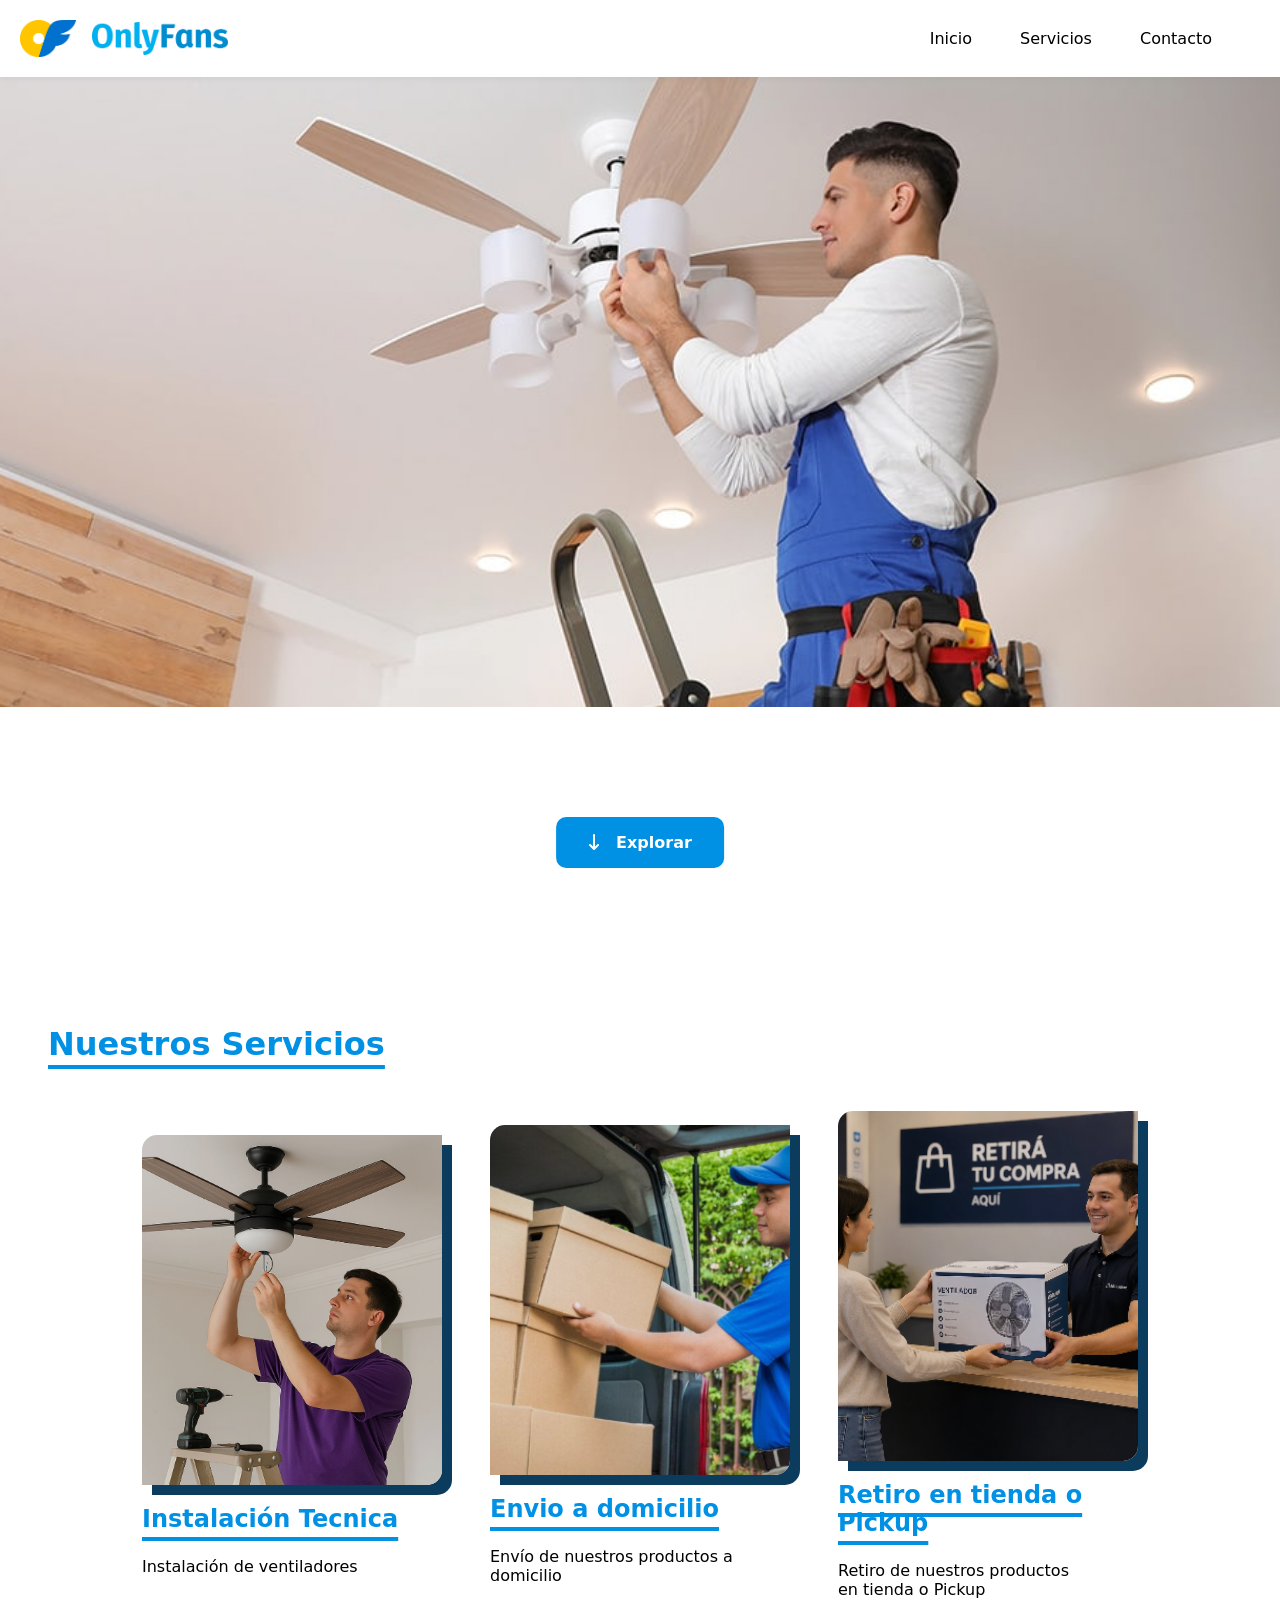
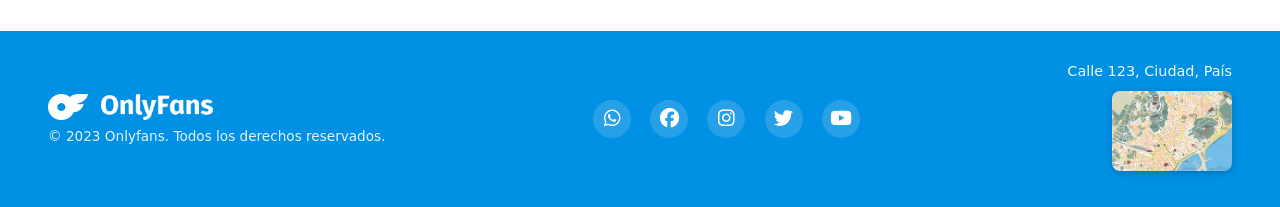
<file: index.html>
<!DOCTYPE html>
<html lang="en">
<head>
    <meta charset="UTF-8">
    <meta name="viewport" content="width=device-width, initial-scale=1.0">
    <title>Onlyfans | Los Mejores Ventiladores</title>
    <link rel="stylesheet" href="estilos.css">
    <link rel="stylesheet" href="https://cdnjs.cloudflare.com/ajax/libs/font-awesome/6.4.2/css/all.min.css">
</head>
<body>
        <!---------------------------------- 
            Header 
        ----------------------------------->  
    <header>
        <div class="logo">
            <img src="onlyfans-icon.png" alt="Onlyfans" class="img-icon">
            <img src="onlyfans-logo.png" alt="Onlyfans" class="img-logo"> 
        </div>
        <div class="menu">
            <a href="index.html" class="item"><span>Inicio</span></a>
            <a href="#" class="item" type="button" onclick="document.getElementById('servicios').scrollIntoView({behavior:'smooth'}); return false;"><span>Servicios</span></a>
            <a href="#" class="item" type="button" onclick="document.getElementById('footers').scrollIntoView({behavior:'smooth'}); return false;"><span>Contacto</span></a>
        </div>
    </header>
    <main>
        <!---------------------------------- 
            Hero 
        ----------------------------------->       
        <section class="hero">
            <img src="img-one.jpg" alt="hero" class="img-hero">
            <button type="button"" class="btn-hero" type="button" onclick="document.getElementById('servicios').scrollIntoView({behavior:'smooth'}); return false;"><i class="fa-solid fa-arrow-down-long" style="color: rgb(255, 255, 255); "></i><span>Explorar</span></button>
        </section>
        <!---------------------------------- 
            Servicios 
        ----------------------------------->  
        <section>
            <h2 class="title">Nuestros Servicios</h2>
            <div class="services" id="servicios">
                <div class="service">
                    <img src="service-3.png" alt="service" class="img-service">
                    <h3 class="title-service">Instalación Tecnica</h3>
                    <p class="desc-service">Instalación de ventiladores</p>
                </div>
                <div class="service">
                    <img src="service-2.png" alt="service" class="img-service">
                    <h3 class="title-service">Envio a domicilio</h3>
                    <p class="desc-service">Envío de nuestros productos a domicilio</p>
                </div>
                <div class="service">
                    <img src="service-1.png" alt="service" class="img-service">
                    <h3 class="title-service">Retiro en tienda o Pickup</h3>
                    <p class="desc-service">Retiro de nuestros productos en tienda o Pickup</p>
                </div>
            </div>
        </section>
        <!---------------------------------- 
            Footer 
        ----------------------------------->
        <footer>
            <div id="footers" class="footer-left">
                <div>
                    <img src="onlyfans-icon.png" alt="Onlyfans" class="footer-icon">
                    <img src="onlyfans-logo.png" alt="Onlyfans" class="footer-logo">
                </div>
                <p class="desc-footer">© 2023 Onlyfans. Todos los derechos reservados.</p>
            </div>
            <div class="contacto">
                <a href="#"><i class="fa-brands fa-whatsapp"></i></a>
                <a href="#"><i class="fa-brands fa-facebook"></i></a>
                <a href="#"><i class="fa-brands fa-instagram"></i></a>
                <a href="#"><i class="fa-brands fa-twitter"></i></a>
                <a href="#"><i class="fa-brands fa-youtube"></i></a>
            </div>
            <div class="direccion">
                <p class="dir-footer">Calle 123, Ciudad, País</p>
                <img src="img-map.jpeg" alt="mapa" class="img-map">
            </div>
        </footer>
    </main>
</body>
</html>
</file>
<file: estilos.css>
/* ---------------------------------------
    Reset
--------------------------------------- */
* {
    margin: 0;
    padding: 0;
    box-sizing: border-box;
    font-family: system-ui, -apple-system, BlinkMacSystemFont, 'Segoe UI', Roboto, Oxygen, Ubuntu, Cantarell, 'Open Sans', 'Helvetica Neue', sans-serif;
    scroll-behavior: smooth;
}

/* ---------------------------------------
    Body
--------------------------------------- */
body {
    overflow-x: hidden;
    display: grid;
    grid-template-columns: 1fr;
    grid-template-rows: auto 1fr auto;
    grid-template-areas: 
        "header"
        "main"
        "footer"
    ;
    min-height: 100vh;
}

/* ---------------------------------------
    Header
--------------------------------------- */
header {
    display: grid;
    grid-template-columns: 1fr 1fr;
    align-items: center;
    grid-area: header;
    position: sticky;
    top: 0;
    z-index: 1000;
    padding: 20px;
    box-shadow: 0 2px 5px rgba(124, 124, 124, 0.1);
    background-color: white;
}

.logo {
    display: flex;
    align-items: center;
}

.img-icon {
    width: 3.5rem;
    max-width: 3.5rem;
    pointer-events: none;
}

.img-logo {
    margin-left: 1rem;
    width: 8.5rem;
    max-width: 8.5rem;
    pointer-events: none;
}

.menu {
    display: flex;
    justify-content: flex-end;
    margin-right: 3rem;
    gap: 3rem;
}

.item {
    display: flex;
    align-items: center;
    font-weight: 400;
    font-size: 1rem;
    text-decoration: none;
    color: #000;
}

/* ---------------------------------------
    Main
--------------------------------------- */
main {
    grid-area: main;
    width: 100%;    
    max-width: 100%;
    overflow-x: hidden;
}

/* ---------------------------------------
    Hero
--------------------------------------- */
.hero {
    display: flex;
    justify-content: center;
    width: 100%;
    height: 100vh;
}

.img-hero {
    width: 100%;
    height: 70vh;
    object-fit: cover;
    object-position: center;
}

.btn-hero {
    position: absolute;
    bottom: 2rem;
    left: 50%;
    transform: translate(-50%);
    padding: 1rem 2rem;
    border-radius: 10px;
    border: none;
    background-color: #0090e4;
    color: #fff;
    font-weight: 600;
    font-size: 1rem;
    cursor: pointer;
}

.btn-hero:hover {
    background-color: #0080d4;
}

.btn-hero i {
    margin-right: 1rem;
}

/* ---------------------------------------
    Servicios
--------------------------------------- */
.title {
    margin-top: 3rem;
    margin-bottom: 3rem;
    margin-left: 3rem;
    color: #0090e4;
    font-weight: 600;
    font-size: 2rem;
    text-decoration: underline;
    text-decoration-color: #0090e4;
    text-decoration-thickness: 4px;
    text-underline-offset: 10px;
}

.services {
    display: flex;
    justify-content: center;
    align-items: center;
    gap: 3rem;
    flex-wrap: wrap;
    width: 100%;
    padding: 0 20px;
    margin-bottom: 2rem;
}

.service {
    width: 300px; max-width: 300px;
    bottom: 15px;
}
.img-service {
    width: 100%;
    height: 350px;
    object-fit: cover;
    object-position: center;
    border-radius: 15px 0 15px 0;
    box-shadow: #0c4368 10px 10px 0px 0px;
    filter: brightness(0.9);
    
}
.title-service {
    margin-top: 1rem;
    color: #0090e4;
    font-weight: 600;
    font-size: 1.5rem;
    text-decoration: underline;
    text-decoration-color: #0090e4;
    text-decoration-thickness: 4px;
    text-underline-offset: 10px;
}
.desc-service {
    margin-top: 1.5rem;
    color: #000;
    font-weight: 500;
    font-size: 1rem;
    width: 250px; max-width: 300px;
}

/* ---------------------------------------
    Footer
--------------------------------------- */
footer {
    grid-area: footer;
    background-color: #0090e4;
    padding: 2rem 3rem;
    display: flex;
    justify-content: space-between;
    align-items: center;
    flex-wrap: wrap;
    gap: 2rem;
}
.footer-icon {
    width: 2.5rem;
    vertical-align: middle;
    filter: brightness(0) invert(1);
}
.footer-logo {
    width: 7rem;
    margin-left: 0.5rem;
    vertical-align: middle;
    filter: brightness(0) invert(1);
}
.desc-footer {
    color: white;
    font-size: 0.85rem;
    opacity: 0.9;
    margin-top: 0.5rem;
    display: block;
}
.contacto {
    display: flex;
    gap: 1.2rem;
    margin: 0;
    padding: 0;
}
.contacto a {
    display: flex;
    align-items: center;
    justify-content: center;
    width: 38px; height: 38px;
    background-color: rgba(255, 255, 255, 0.15); color: white;
    border-radius: 50%;
    transition: all 0.3s ease;
    text-decoration: none;
}
.contacto a i {
    font-size: 1.2rem;
    transition: transform 0.2s ease;
}

.contacto a:hover {
    background-color: white;
    transform: translateY(-3px);
}

.contacto a:hover i {
    transform: scale(1.1);
}
.contacto a:hover i {
    color: #0090e4 !important;
}
.direccion {
    text-align: right;
}
.dir-footer {
    color: white;
    font-size: 0.9rem;
    margin-bottom: 0.7rem;
    opacity: 0.95;
}
.img-map {
    width: 120px;
    height: 80px;
    object-fit: cover;
    border-radius: 8px;
    box-shadow: 0 2px 6px rgba(0, 0, 0, 0.2);
    transition: 0.3s ease;
}
.img-map:hover {
    transform: scale(1.02);
    box-shadow: 0 4px 10px rgba(0, 0, 0, 0.3);
}

/* Responsive */
@media (max-width: 800px) {
    footer {
        padding: 1.8rem 2rem;
        justify-content: center;
        text-align: center;
    }
    
    .direccion {
        text-align: center;
    }
}

@media (max-width: 700px) {
    footer {
        flex-direction: column;
        gap: 1.5rem;
        text-align: center;
    }
    
    .direccion {
        text-align: center;
    }
}
</file>
